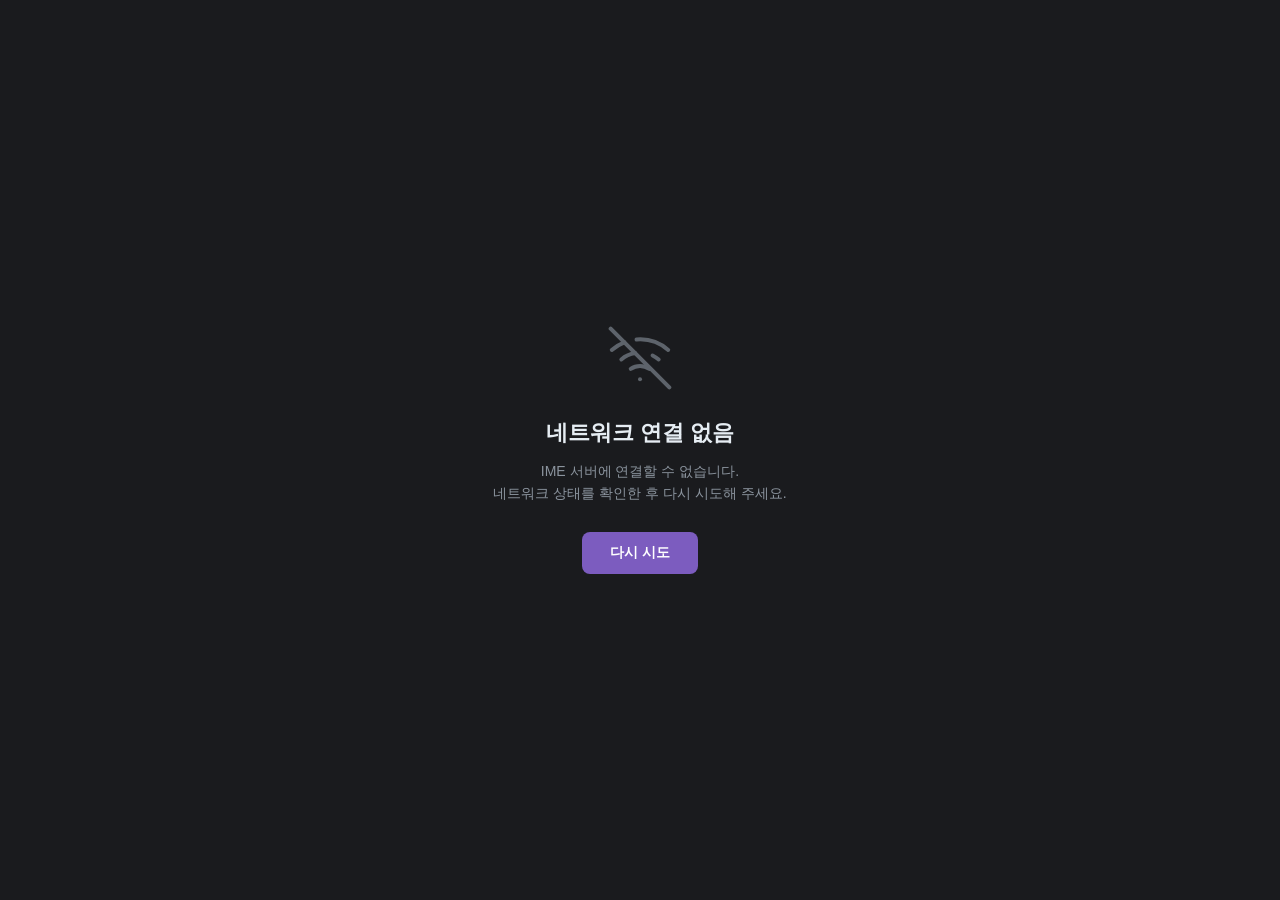
<file: web_app/static/offline.html>
<!DOCTYPE html>
<html lang="ko">
<head>
    <meta charset="UTF-8">
    <meta name="viewport" content="width=device-width, initial-scale=1.0">
    <title>오프라인 - IME</title>
    <style>
        * { box-sizing: border-box; margin: 0; padding: 0; }
        body {
            font-family: 'Inter', -apple-system, BlinkMacSystemFont, sans-serif;
            background: #1a1b1e;
            color: #c9d1d9;
            display: flex;
            align-items: center;
            justify-content: center;
            min-height: 100vh;
            text-align: center;
            padding: 24px;
        }
        .container { max-width: 360px; }
        .icon {
            margin-bottom: 24px;
            opacity: 0.6;
            color: #8b949e;
        }
        /* [v6.7.348] 라이트 테마 연동 - 앱 본체 body[data-theme=light] 팔레트(theme-variants.css:199) 동조.
           오프라인 문서라 외부 CSS 로드 불가 - localStorage imt_theme 를 인라인 스크립트로 읽어 body.light 부여. */
        body.light { background: #F1F5F9; color: #475569; }
        body.light h1 { color: #1e293b; }
        body.light p { color: #64748B; }
        body.light .icon { color: #64748B; }
        h1 {
            font-size: 22px;
            font-weight: 700;
            color: #e6edf3;
            margin-bottom: 12px;
        }
        p {
            font-size: 14px;
            color: #8b949e;
            line-height: 1.6;
            margin-bottom: 28px;
        }
        button {
            background: #7c5cbf;
            color: #fff;
            border: none;
            border-radius: 8px;
            padding: 12px 28px;
            font-size: 14px;
            font-weight: 600;
            cursor: pointer;
        }
        button:active { opacity: 0.8; }
    </style>
</head>
<body>
    <script>
        // [v6.7.348] 테마 연동 - 렌더 전 동기 적용 (라이트 사용자 다크 플래시 방지)
        try { if (localStorage.getItem('imt_theme') === 'light') document.body.className = 'light'; } catch (e) {}
    </script>
    <div class="container">
        <!-- [v6.7.348] 이모지(레포 금지 정책) 제거 - Feather wifi-off 인라인 SVG (오프라인이라 외부 아이콘 폰트 불가) -->
        <div class="icon"><svg xmlns="http://www.w3.org/2000/svg" width="64" height="64" viewBox="0 0 24 24" fill="none" stroke="currentColor" stroke-width="1.5" stroke-linecap="round" stroke-linejoin="round" aria-hidden="true"><line x1="1" y1="1" x2="23" y2="23"></line><path d="M16.72 11.06A10.94 10.94 0 0 1 19 12.55"></path><path d="M5 12.55a10.94 10.94 0 0 1 5.17-2.39"></path><path d="M10.71 5.05A16 16 0 0 1 22.58 9"></path><path d="M1.42 9a15.91 15.91 0 0 1 4.7-2.88"></path><path d="M8.53 16.11a6 6 0 0 1 6.95 0"></path><line x1="12" y1="20" x2="12.01" y2="20"></line></svg></div>
        <h1>네트워크 연결 없음</h1>
        <p>IME 서버에 연결할 수 없습니다.<br>네트워크 상태를 확인한 후 다시 시도해 주세요.</p>
        <button onclick="location.reload()">다시 시도</button>
    </div>
</body>
</html>
</file>
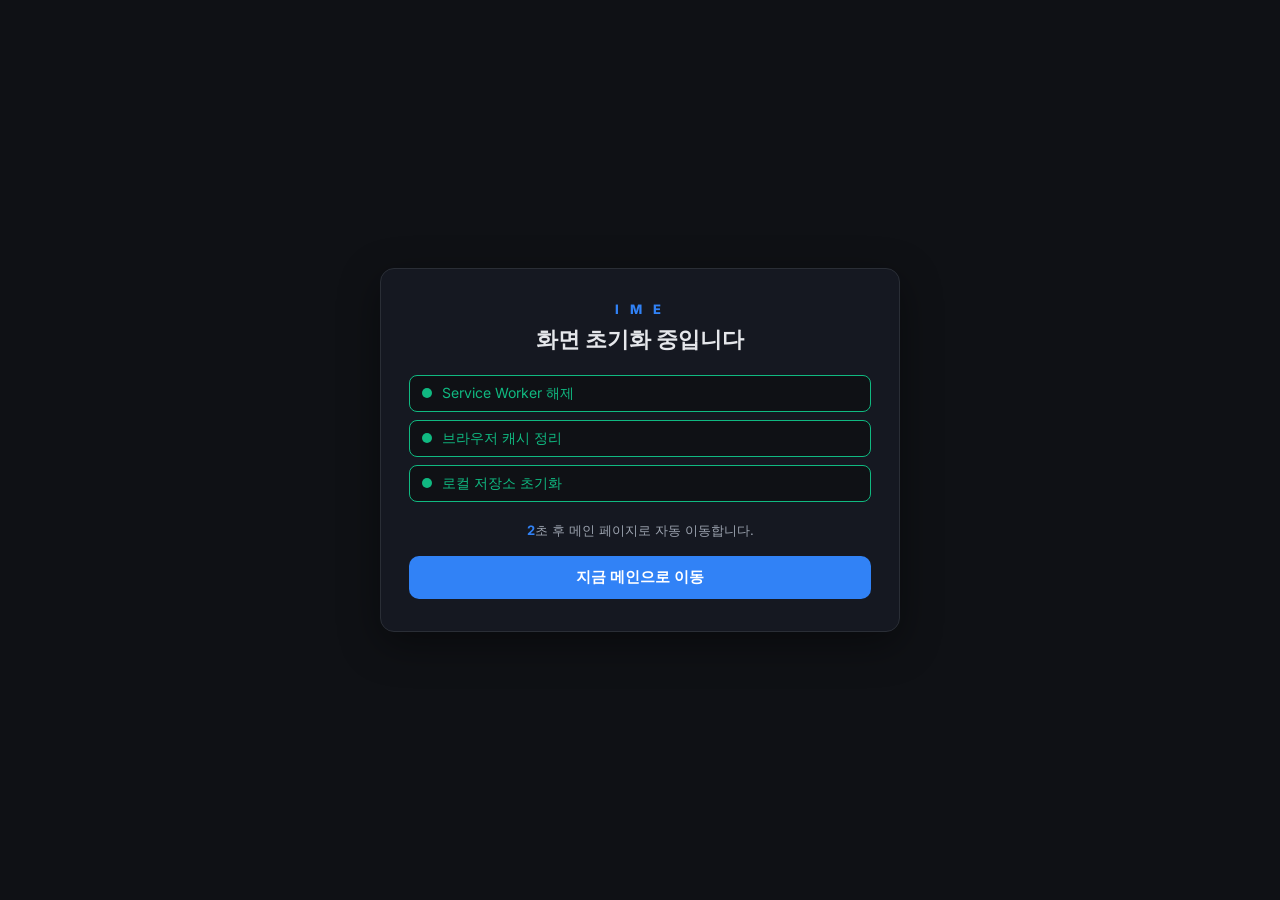
<file: web_app/templates/reset.html>
<!DOCTYPE html>
<html lang="ko">
<head>
    <meta charset="UTF-8">
    <meta name="viewport" content="width=device-width, initial-scale=1.0">
    <meta name="robots" content="noindex,nofollow">
    <title>IME 초기화 중...</title>
    <link href="https://fonts.googleapis.com/css2?family=Inter:wght@400;600;700;800&display=swap" rel="stylesheet">
    <style>
        :root {
            --bg: #0f1115;
            --panel: #151821;
            --border: #2a2e36;
            --text: #e5e7eb;
            --text-muted: #9ca3af;
            --primary: #3182f6;
            --success: #10b981;
            --warn: #fbbf24;
        }
        * { box-sizing: border-box; }
        html, body {
            margin: 0;
            padding: 0;
            background: var(--bg);
            color: var(--text);
            font-family: 'Inter', -apple-system, BlinkMacSystemFont, sans-serif;
            min-height: 100vh;
        }
        body {
            display: flex;
            align-items: center;
            justify-content: center;
            padding: 24px;
        }
        .card {
            background: var(--panel);
            border: 1px solid var(--border);
            border-radius: 14px;
            max-width: 520px;
            width: 100%;
            padding: 32px 28px;
            box-shadow: 0 12px 40px rgba(0, 0, 0, 0.4);
        }
        .brand {
            font-size: 13px;
            font-weight: 800;
            letter-spacing: 0.3em;
            color: var(--primary);
            text-align: center;
            margin-bottom: 8px;
        }
        .title {
            font-size: 22px;
            font-weight: 700;
            text-align: center;
            margin: 0 0 20px 0;
        }
        .status {
            margin: 18px 0;
            display: flex;
            flex-direction: column;
            gap: 8px;
        }
        .step {
            display: flex;
            align-items: center;
            gap: 10px;
            font-size: 14px;
            color: var(--text-muted);
            padding: 8px 12px;
            background: var(--bg);
            border: 1px solid var(--border);
            border-radius: 8px;
            transition: all 0.2s;
        }
        .step.done { color: var(--success); border-color: var(--success); }
        .step.fail { color: var(--warn); border-color: var(--warn); }
        .dot {
            width: 10px;
            height: 10px;
            border-radius: 50%;
            background: var(--border);
            flex-shrink: 0;
        }
        .step.done .dot { background: var(--success); }
        .step.fail .dot { background: var(--warn); }
        .note {
            font-size: 13px;
            color: var(--text-muted);
            text-align: center;
            margin: 18px 0 0 0;
            line-height: 1.6;
        }
        .btn {
            display: block;
            width: 100%;
            margin-top: 16px;
            padding: 12px 16px;
            background: var(--primary);
            color: #fff;
            border: none;
            border-radius: 10px;
            font-size: 15px;
            font-weight: 700;
            cursor: pointer;
            transition: filter 0.15s;
        }
        .btn:hover { filter: brightness(1.1); }
        .countdown {
            font-weight: 700;
            color: var(--primary);
        }
    </style>
</head>
<body>
    <div class="card">
        <div class="brand">I M E</div>
        <h1 class="title">화면 초기화 중입니다</h1>
        <div class="status" id="statusList">
            <div class="step" id="step-sw"><span class="dot"></span><span>Service Worker 해제</span></div>
            <div class="step" id="step-cache"><span class="dot"></span><span>브라우저 캐시 정리</span></div>
            <div class="step" id="step-ls"><span class="dot"></span><span>로컬 저장소 초기화</span></div>
        </div>
        <p class="note" id="note"><span class="countdown" id="countdown">3</span>초 후 메인 페이지로 자동 이동합니다.</p>
        <button type="button" class="btn" id="goBtn" style="display:none;">지금 메인으로 이동</button>
    </div>

    <script>
    (function () {
        var HOME = '/';
        var steps = {
            sw: document.getElementById('step-sw'),
            cache: document.getElementById('step-cache'),
            ls: document.getElementById('step-ls')
        };
        function mark(key, ok) {
            if (!steps[key]) return;
            steps[key].classList.add(ok ? 'done' : 'fail');
        }

        function unregisterSW() {
            if (!('serviceWorker' in navigator)) { mark('sw', true); return Promise.resolve(); }
            return navigator.serviceWorker.getRegistrations()
                .then(function (regs) {
                    return Promise.all((regs || []).map(function (r) { return r.unregister(); }));
                })
                .then(function () { mark('sw', true); })
                .catch(function () { mark('sw', false); });
        }
        function clearCaches() {
            if (!('caches' in window)) { mark('cache', true); return Promise.resolve(); }
            return caches.keys()
                .then(function (keys) {
                    return Promise.all((keys || []).map(function (k) { return caches.delete(k); }));
                })
                .then(function () { mark('cache', true); })
                .catch(function () { mark('cache', false); });
        }
        function clearStorage() {
            try { localStorage.clear(); } catch (e) {}
            try { sessionStorage.clear(); } catch (e) {}
            mark('ls', true);
            return Promise.resolve();
        }

        function redirectHome() {
            // 쿼리 파라미터로 cache-busting 한 번 더. 서버 응답이 if-none-match 헛돌지 않게.
            window.location.replace(HOME + '?_t=' + Date.now());
        }

        // 전체 초기화 실행
        Promise.resolve()
            .then(unregisterSW)
            .then(clearCaches)
            .then(clearStorage)
            .then(function () {
                // 카운트다운 후 자동 이동
                var n = 3;
                var cd = document.getElementById('countdown');
                var goBtn = document.getElementById('goBtn');
                if (goBtn) {
                    goBtn.style.display = 'block';
                    goBtn.addEventListener('click', redirectHome);
                }
                var timer = setInterval(function () {
                    n -= 1;
                    if (cd) cd.textContent = String(Math.max(n, 0));
                    if (n <= 0) {
                        clearInterval(timer);
                        redirectHome();
                    }
                }, 1000);
            })
            .catch(function () {
                // 그래도 홈으로는 보내줌
                setTimeout(redirectHome, 1500);
            });
    })();
    </script>
</body>
</html>
</file>
